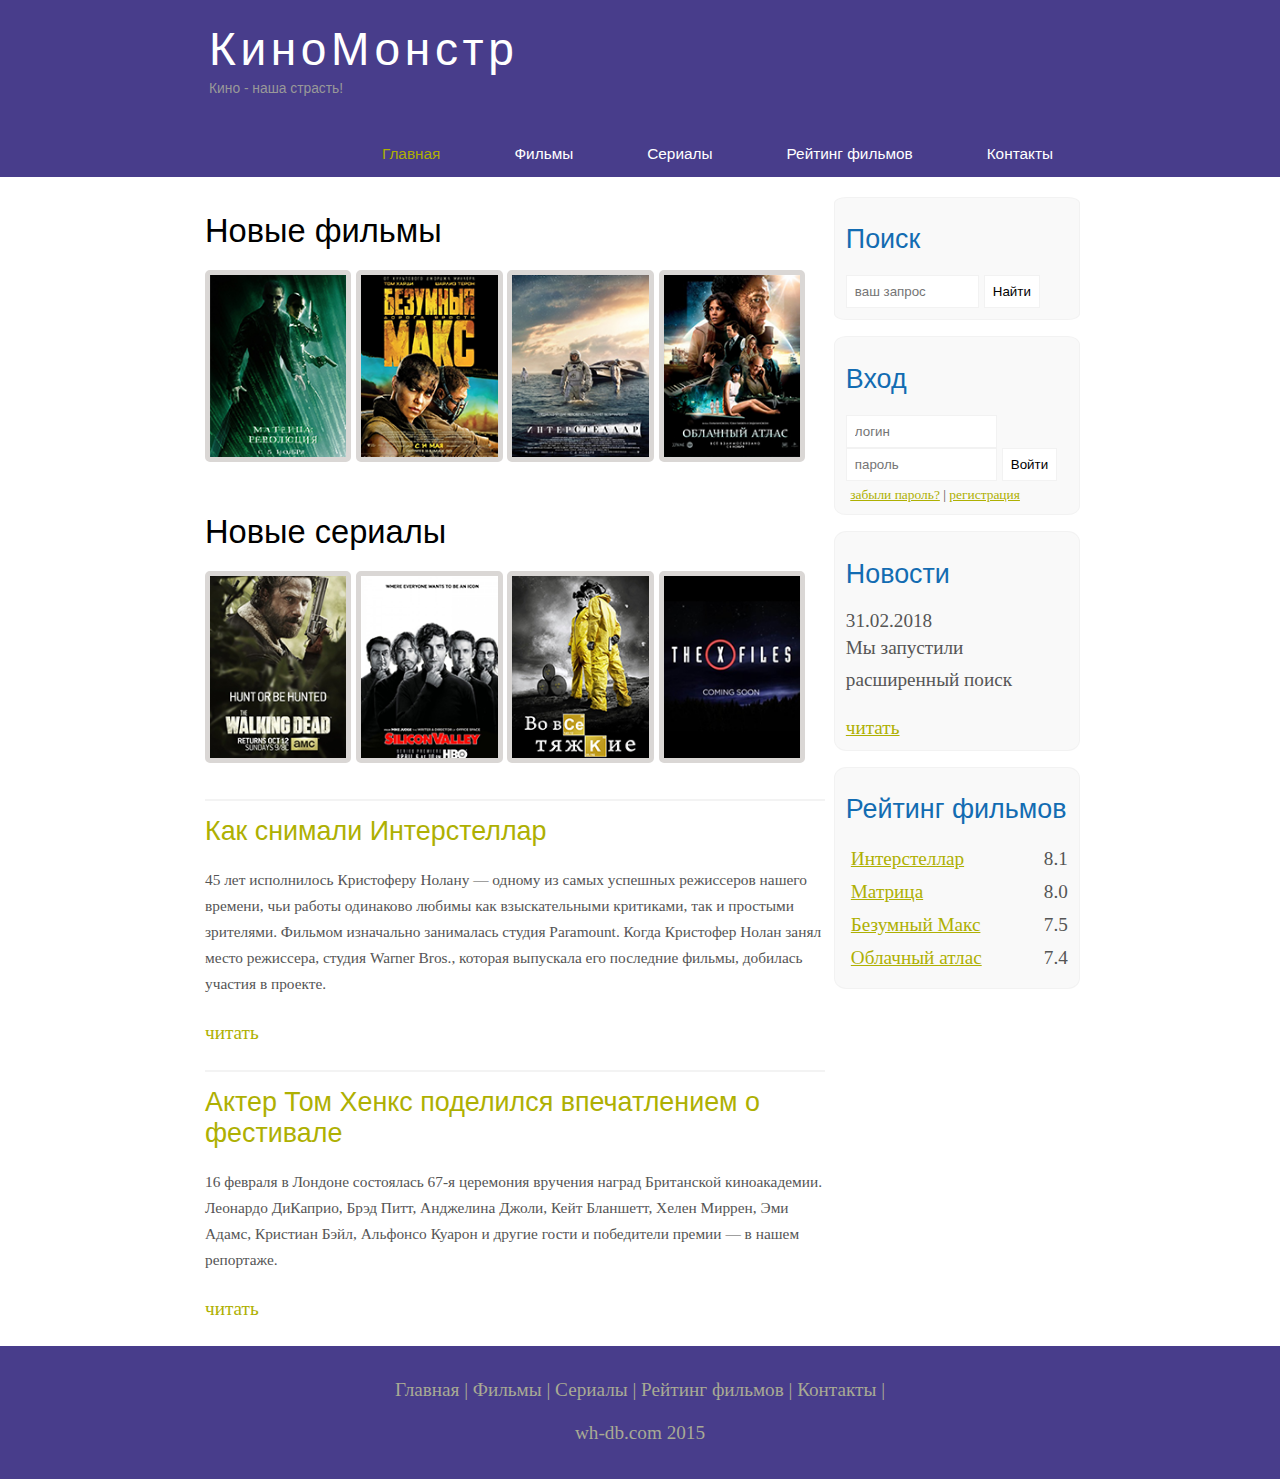
<file: index.html>
<!DOCTYPE html>
<html lang="en">
<head>
	<meta charset="UTF-8">
	<meta name="viewport" content="width=device-width, initial-scale=1.0">
	<title>Главная</title>
	<meta name="description" content="Кономонстр - это портал о кино">
	<meta name="keywords" content="фильмы, фильмы онлайн, hd">
	<link rel="stylesheet" href="assets/css/style.css">
</head>
<body>
	<div class="main">

		<div class="header">
			<div class="logo">
				<div class="logo_text">
					<h1><a href="/">КиноМонстр</a></h1>
					<h2>Кино - наша страсть!</h2>
				</div>
			</div>

			<div class="menubar">
				<ul class="menu">
					<li class="selected"><a href="index.html">Главная</a></li>
					<li><a href="films.html">Фильмы</a></li>
					<li><a href="#">Сериалы</a></li>
					<li><a href="rating.html">Рейтинг фильмов</a></li>
					<li><a href="contact.html">Контакты</a></li>
				</ul>
			</div>
		</div>

		<div class="site_content">

			<div class="sidebar_conteiner">

				<div class="sidebar">
					<h2>Поиск</h2>
					<form method="post" action="#" id="search_form">
						<input type="search" name="search_field" placeholder="ваш запрос">
						<input type="submit" class="btn" value="Найти">
					</form>
				</div>

				<div class="sidebar">
					<h2>Вход</h2>
					<form method="post" action="#" id="login">
						<input type="text" name="login_field" placeholder="логин">
						<input type="password" name="password_field" placeholder="пароль">
						<input type="submit" class="btn" value="Войти">
						<div class="lables_passreg_text">
							<span><a href="#">забыли пароль?</a></span> | <span><a href="#">регистрация</a></span>
						</div>
					</form>
				</div>

				<div class="sidebar">
					<h2>Новости</h2>
					<span>31.02.2018</span>
					<p>Мы запустили расширенный поиск</p>
					<a href="#">читать</a>
				</div>

				<div class="sidebar">
					<h2>Рейтинг фильмов</h2>
					<ul>
						<li><a href="#">Интерстеллар</a><span class="rating_sidebar">8.1</span></li>
						<li><a href="#">Матрица</a><span class="rating_sidebar">8.0</span></li>
						<li><a href="#">Безумный Макс</a><span class="rating_sidebar">7.5</span></li>
						<li><a href="#">Облачный атлас</a><span class="rating_sidebar">7.4</span></li>
					</ul>
				</div>
			</div>

			<div class="content">
				<h1>Новые фильмы</h1>
				<div class="films_block">
					<a href=""><img src="assets/img/matrix.png" alt="Матрица"></a>
					<a href=""><img src="assets/img/max.png" alt="Безумный Макс"></a>
					<a href=""><img src="assets/img/inter.png" alt="Интерстеллар"></a>
					<a href=""><img src="assets/img/cloud.png" alt="Облачный атлас"></a>
				</div>

				<h1>Новые сериалы</h1>
				<div class="films_block">
					<a href=""><img src="assets/img/dead.png" alt="Ходячие мертвецы"></a>
					<a href=""><img src="assets/img/silicon.png" alt="Силиконовая долина"></a>
					<a href=""><img src="assets/img/breakingbad.png" alt="Во все тяжкие"></a>
					<a href=""><img src="assets/img/xfiles.png" alt="Секретные материалы"></a>
				</div>

				<div class="posts">
					
					<hr>
					<h2><a href="#">Как снимали Интерстеллар</a></h2>
					<div class="posts_content">
						
						<p>
							
							45 лет исполнилось Кристоферу Нолану — одному из самых успешных режиссеров нашего времени, чьи работы одинаково любимы как взыскательными критиками, так и простыми зрителями. Фильмом изначально занималась студия Paramount. Когда Кристофер Нолан занял место режиссера, студия Warner Bros., которая выпускала его последние фильмы, добилась участия в проекте.

						</p>

					</div>

					<p><a href="#">читать</a></p>

					<hr>
		            <h2><a href="#">Актер Том Хенкс поделился впечатлением о фестивале</a></h2>
		            <div class="posts_content">
		              <p>16 февраля в Лондоне состоялась 67-я церемония вручения наград Британской киноакадемии. Леонардо ДиКаприо, Брэд Питт, Анджелина Джоли, Кейт Бланшетт, Хелен Миррен, Эми Адамс, Кристиан Бэйл, Альфонсо Куарон и другие гости и победители премии — в нашем репортаже.</p>
		            </div>
		            <p><a href="#">читать</a></p>
		        </div>

			</div>

		</div>

		<div class="footer">
			<p>
				<a href="#">Главная</a> |
				<a href="#">Фильмы</a> |
				<a href="#">Сериалы</a> |
				<a href="#">Рейтинг фильмов</a> |
				<a href="#">Контакты</a> |
			</p>
			<p>wh-db.com 2015</p>
		</div>

	</div>
</body>
</html>
</file>
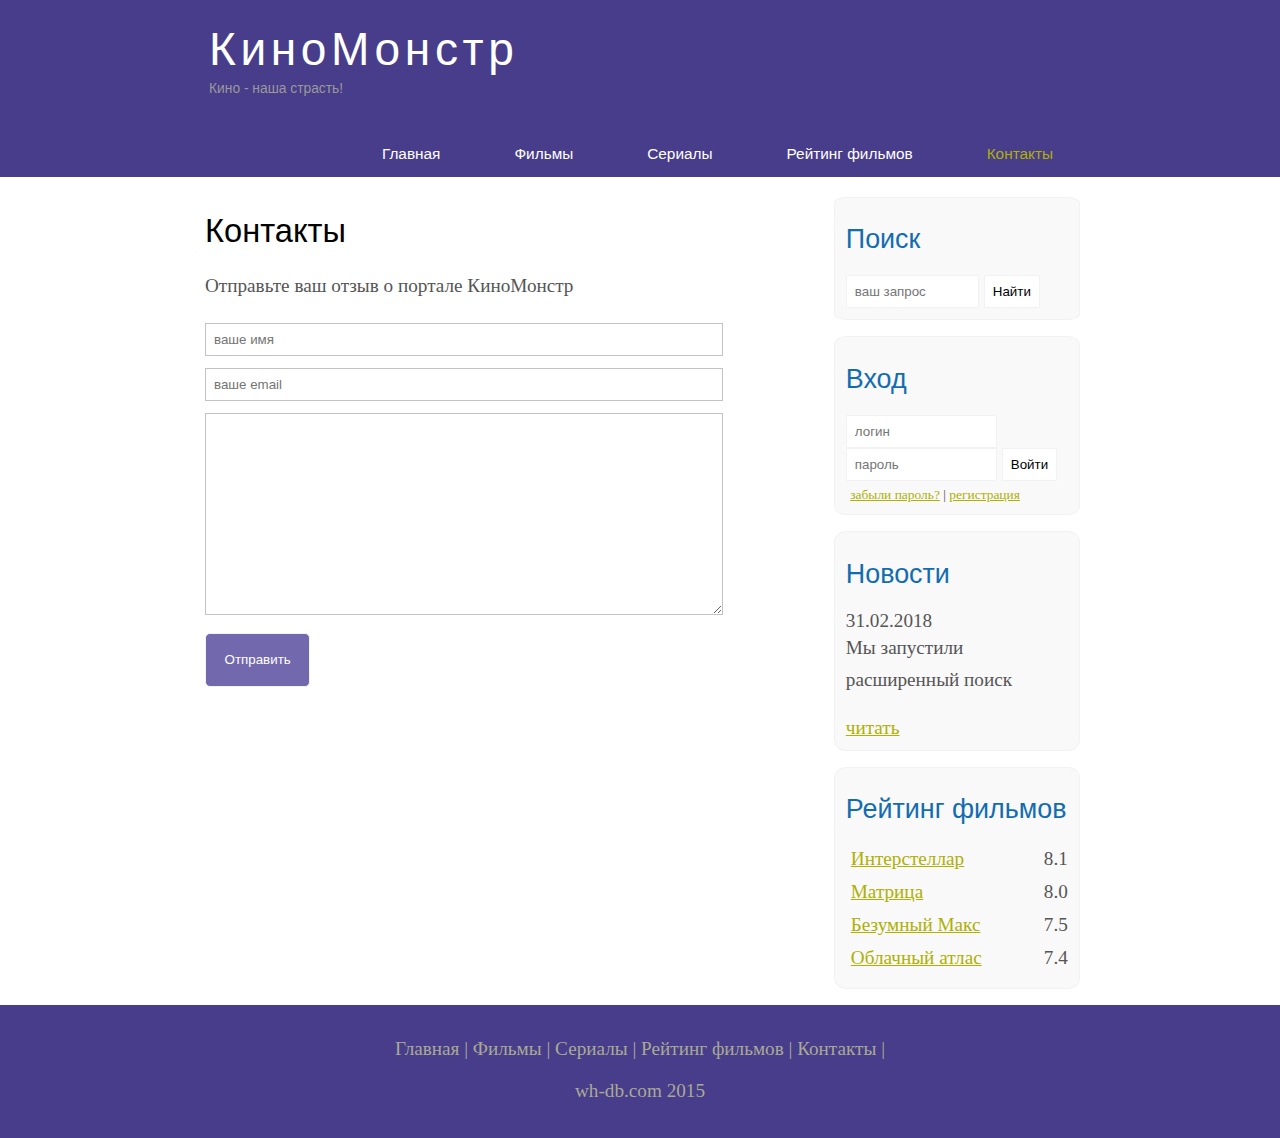
<file: contact.html>
<!DOCTYPE html>
<html lang="en">
<head>
	<meta charset="UTF-8">
	<meta name="viewport" content="width=device-width, initial-scale=1.0">
	<title>Контакты</title>
	<meta name="description" content="Кономонстр - это портал о кино">
	<meta name="keywords" content="фильмы, фильмы онлайн, hd">
	<link rel="stylesheet" href="assets/css/style.css">
</head>
<body>
	<div class="main">

		<div class="header">
			<div class="logo">
				<div class="logo_text">
					<h1><a href="/">КиноМонстр</a></h1>
					<h2>Кино - наша страсть!</h2>
				</div>
			</div>

			<div class="menubar">
				<ul class="menu">
					<li><a href="index.html">Главная</a></li>
					<li><a href="films.html">Фильмы</a></li>
					<li><a href="#">Сериалы</a></li>
					<li><a href="rating.html">Рейтинг фильмов</a></li>
					<li class="selected"><a href="#">Контакты</a></li>
				</ul>
			</div>
		</div>

		<div class="site_content">

			<div class="sidebar_conteiner">

				<div class="sidebar">
					<h2>Поиск</h2>
					<form method="post" action="#" id="search_form">
						<input type="search" name="search_field" placeholder="ваш запрос">
						<input type="submit" class="btn" value="Найти">
					</form>
				</div>

				<div class="sidebar">
					<h2>Вход</h2>
					<form method="post" action="#" id="login">
						<input type="text" name="login_field" placeholder="логин">
						<input type="password" name="password_field" placeholder="пароль">
						<input type="submit" class="btn" value="Войти">
						<div class="lables_passreg_text">
							<span><a href="#">забыли пароль?</a></span> | <span><a href="#">регистрация</a></span>
						</div>
					</form>
				</div>

				<div class="sidebar">
					<h2>Новости</h2>
					<span>31.02.2018</span>
					<p>Мы запустили расширенный поиск</p>
					<a href="#">читать</a>
				</div>

				<div class="sidebar">
					<h2>Рейтинг фильмов</h2>
					<ul>
						<li><a href="#">Интерстеллар</a><span class="rating_sidebar">8.1</span></li>
						<li><a href="#">Матрица</a><span class="rating_sidebar">8.0</span></li>
						<li><a href="#">Безумный Макс</a><span class="rating_sidebar">7.5</span></li>
						<li><a href="#">Облачный атлас</a><span class="rating_sidebar">7.4</span></li>
					</ul>
				</div>
			</div>

			<div class="content">
				<h1>Контакты</h1>
				
				
				<p>Отправьте ваш отзыв о портале КиноМонстр</p>
				

				<div class="send send_contact">
		            <form action="#" method="post" id="review">
		            	<input type="text" name="review_name" placeholder="ваше имя">
		            	<input type="text" name="review_email" placeholder="ваше email">
		            	<textarea name="review_text"></textarea>
		            	<input type="submit" value="Отправить">
		            </form>
	            </div>

			</div>

		</div>

		<div class="footer">
			<p>
				<a href="#">Главная</a> |
				<a href="#">Фильмы</a> |
				<a href="#">Сериалы</a> |
				<a href="#">Рейтинг фильмов</a> |
				<a href="#">Контакты</a> |
			</p>
			<p>wh-db.com 2015</p>
		</div>

	</div>
</body>
</html>
</file>
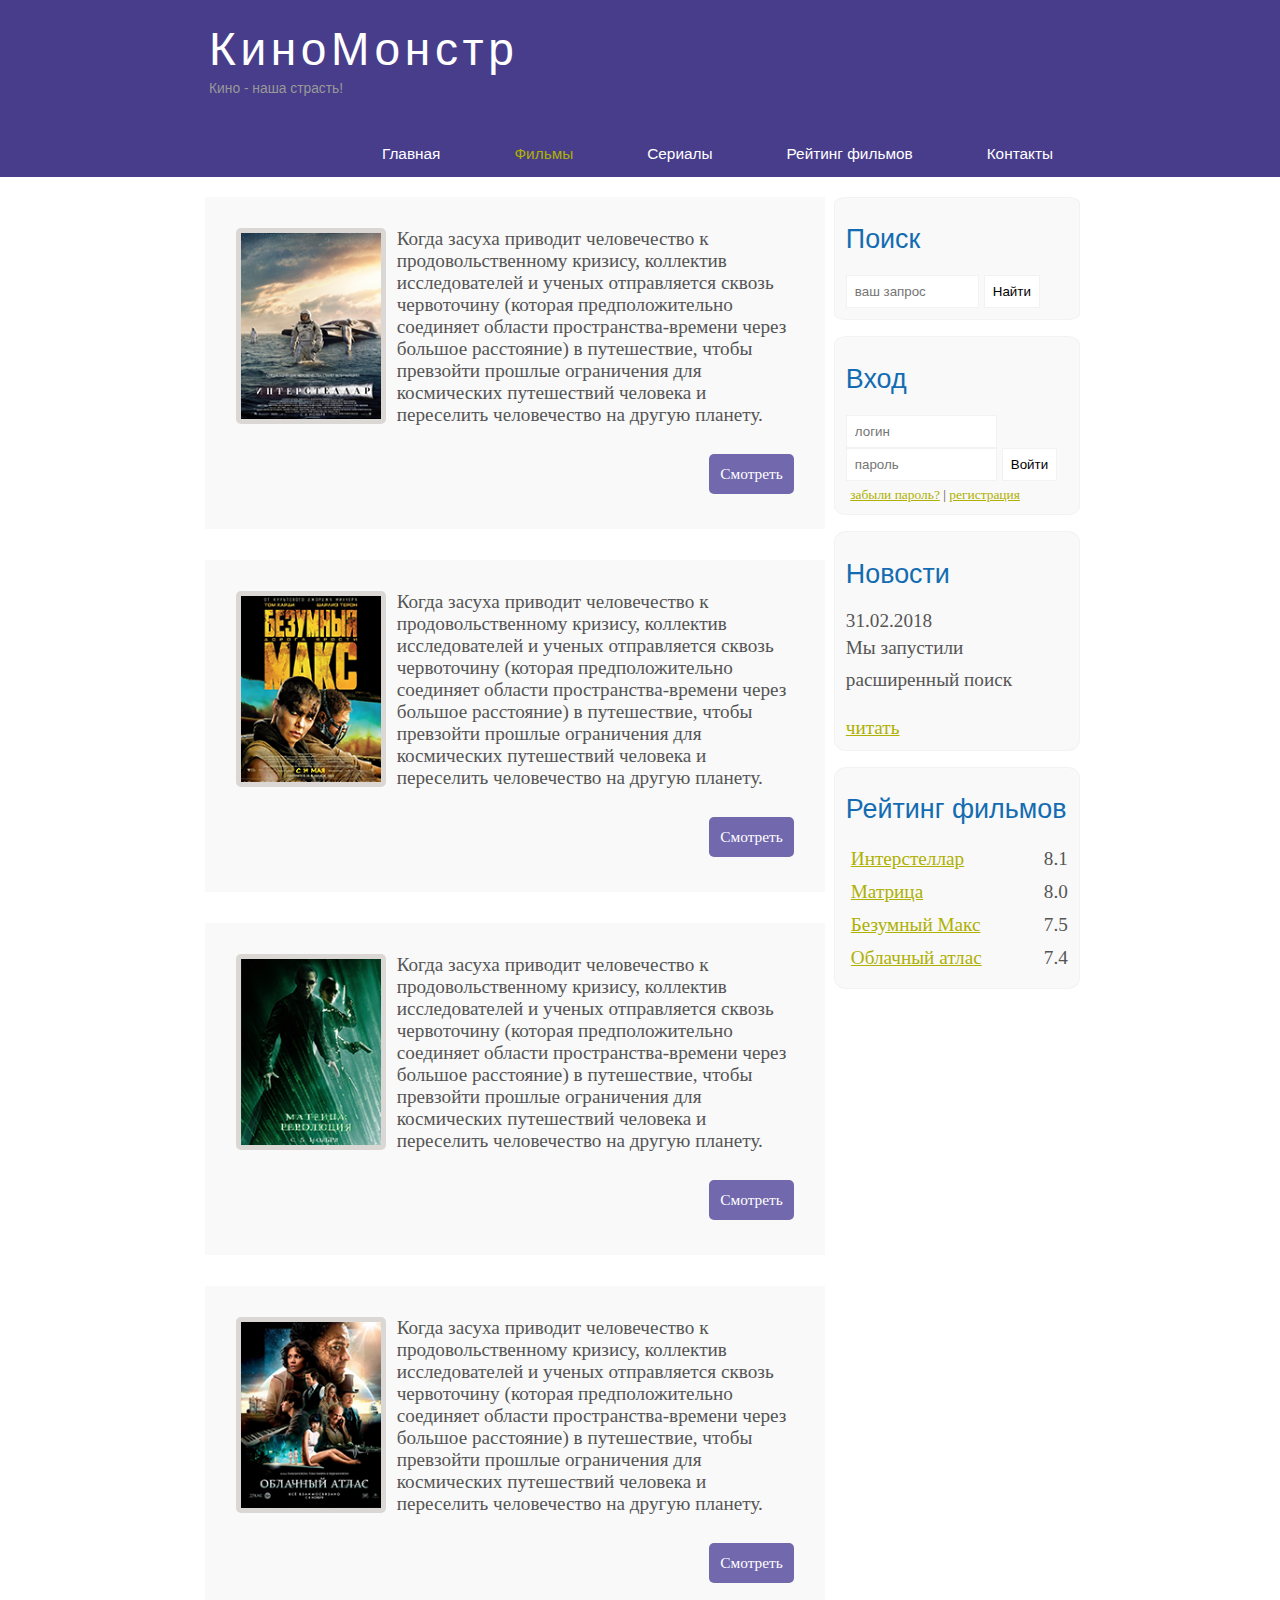
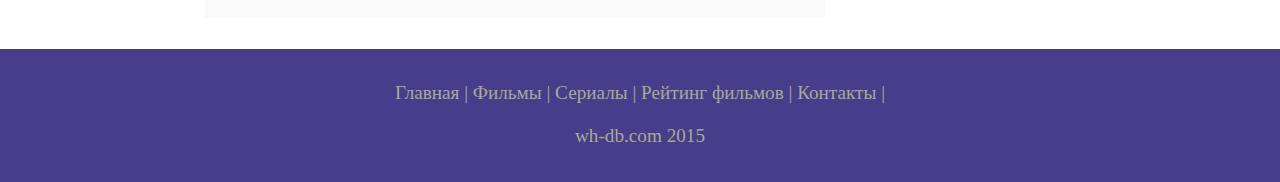
<file: films.html>
<!DOCTYPE html>
<html lang="en">
<head>
	<meta charset="UTF-8">
	<meta name="viewport" content="width=device-width, initial-scale=1.0">
	<title>Фильмы</title>
	<meta name="description" content="Кономонстр - это портал о кино">
	<meta name="keywords" content="фильмы, фильмы онлайн, hd">
	<link rel="stylesheet" href="assets/css/style.css">
</head>
<body>
	<div class="main">

		<div class="header">
			<div class="logo">
				<div class="logo_text">
					<h1><a href="/">КиноМонстр</a></h1>
					<h2>Кино - наша страсть!</h2>
				</div>
			</div>

			<div class="menubar">
				<ul class="menu">
					<li><a href="index.html">Главная</a></li>
					<li class="selected"><a href="#">Фильмы</a></li>
					<li><a href="#">Сериалы</a></li>
					<li><a href="rating.html">Рейтинг фильмов</a></li>
					<li><a href="contact.html">Контакты</a></li>
				</ul>
			</div>
		</div>

		<div class="site_content">

			<div class="sidebar_conteiner">

				<div class="sidebar">
					<h2>Поиск</h2>
					<form method="post" action="#" id="search_form">
						<input type="search" name="search_field" placeholder="ваш запрос">
						<input type="submit" class="btn" value="Найти">
					</form>
				</div>

				<div class="sidebar">
					<h2>Вход</h2>
					<form method="post" action="#" id="login">
						<input type="text" name="login_field" placeholder="логин">
						<input type="password" name="password_field" placeholder="пароль">
						<input type="submit" class="btn" value="Войти">
						<div class="lables_passreg_text">
							<span><a href="#">забыли пароль?</a></span> | <span><a href="#">регистрация</a></span>
						</div>
					</form>
				</div>

				<div class="sidebar">
					<h2>Новости</h2>
					<span>31.02.2018</span>
					<p>Мы запустили расширенный поиск</p>
					<a href="#">читать</a>
				</div>

				<div class="sidebar">
					<h2>Рейтинг фильмов</h2>
					<ul>
						<li><a href="#">Интерстеллар</a><span class="rating_sidebar">8.1</span></li>
						<li><a href="#">Матрица</a><span class="rating_sidebar">8.0</span></li>
						<li><a href="#">Безумный Макс</a><span class="rating_sidebar">7.5</span></li>
						<li><a href="#">Облачный атлас</a><span class="rating_sidebar">7.4</span></li>
					</ul>
				</div>
			</div>

			<div class="content">
				<div class="info_film">
					<img src="assets/img/inter.png" alt="Интерстеллар">
						Когда засуха приводит человечество к продовольственному кризису, коллектив исследователей и 
						ученых отправляется сквозь червоточину (которая предположительно соединяет области пространства-времени через большое расстояние)
						в путешествие, чтобы превзойти прошлые ограничения для космических путешествий человека и переселить человечество на другую планету.
					<div class="button"><a href="show.html">Смотреть</a></div>
				</div>

				<div class="info_film">
					<img src="assets/img/max.png" alt="Безумный Макс">
						Когда засуха приводит человечество к продовольственному кризису, коллектив исследователей и 
						ученых отправляется сквозь червоточину (которая предположительно соединяет области пространства-времени через большое расстояние)
						в путешествие, чтобы превзойти прошлые ограничения для космических путешествий человека и переселить человечество на другую планету.
					<div class="button"><a href="#">Смотреть</a></div>
				</div>

				<div class="info_film">
					<img src="assets/img/matrix.png" alt="Матрица">
						Когда засуха приводит человечество к продовольственному кризису, коллектив исследователей и 
						ученых отправляется сквозь червоточину (которая предположительно соединяет области пространства-времени через большое расстояние)
						в путешествие, чтобы превзойти прошлые ограничения для космических путешествий человека и переселить человечество на другую планету.
					<div class="button"><a href="#">Смотреть</a></div>
				</div>

				<div class="info_film">
					<img src="assets/img/cloud.png" alt="Облачный атлас">
						Когда засуха приводит человечество к продовольственному кризису, коллектив исследователей и 
						ученых отправляется сквозь червоточину (которая предположительно соединяет области пространства-времени через большое расстояние)
						в путешествие, чтобы превзойти прошлые ограничения для космических путешествий человека и переселить человечество на другую планету.
					<div class="button"><a href="#">Смотреть</a></div>
				</div>
				
			</div>

		</div>

		<div class="footer">
			<p>
				<a href="#">Главная</a> |
				<a href="#">Фильмы</a> |
				<a href="#">Сериалы</a> |
				<a href="#">Рейтинг фильмов</a> |
				<a href="#">Контакты</a> |
			</p>
			<p>wh-db.com 2015</p>
		</div>

	</div>
</body>
</html>
</file>
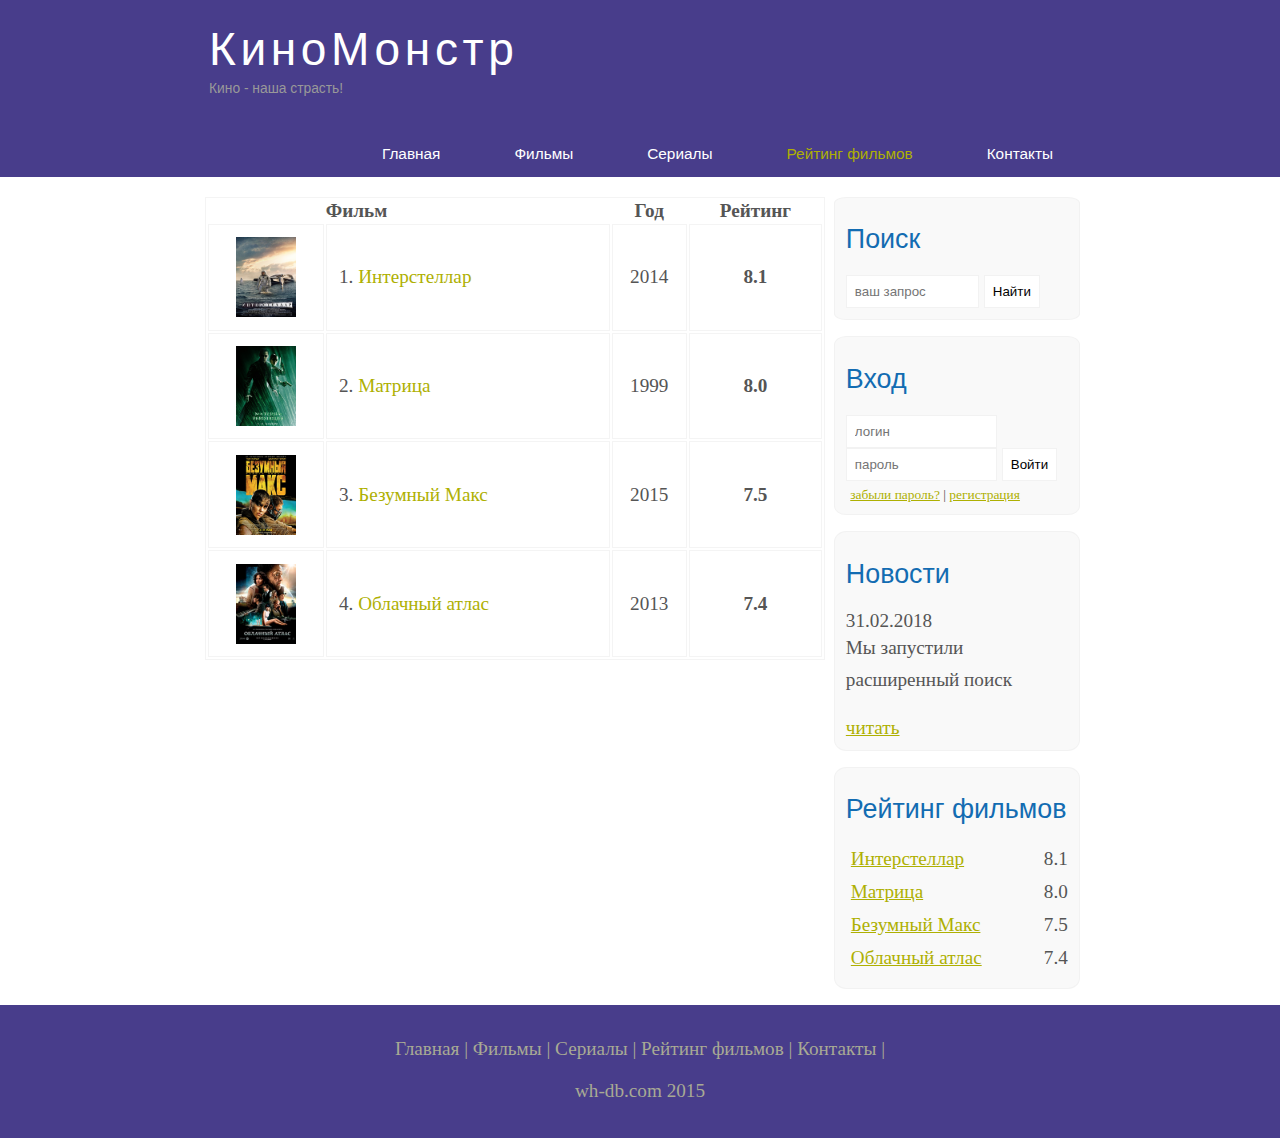
<file: rating.html>
<!DOCTYPE html>
<html lang="en">
<head>
	<meta charset="UTF-8">
	<meta name="viewport" content="width=device-width, initial-scale=1.0">
	<title>Рейтинг фильмов</title>
	<meta name="description" content="Кономонстр - это портал о кино">
	<meta name="keywords" content="фильмы, фильмы онлайн, hd">
	<link rel="stylesheet" href="assets/css/style.css">
</head>
<body>
	<div class="main">

		<div class="header">
			<div class="logo">
				<div class="logo_text">
					<h1><a href="/">КиноМонстр</a></h1>
					<h2>Кино - наша страсть!</h2>
				</div>
			</div>

			<div class="menubar">
				<ul class="menu">
					<li><a href="index.html">Главная</a></li>
					<li><a href="films.html">Фильмы</a></li>
					<li><a href="#">Сериалы</a></li>
					<li class="selected"><a href="#">Рейтинг фильмов</a></li>
					<li><a href="contact.html">Контакты</a></li>
				</ul>
			</div>
		</div>

		<div class="site_content">

			<div class="sidebar_conteiner">

				<div class="sidebar">
					<h2>Поиск</h2>
					<form method="post" action="#" id="search_form">
						<input type="search" name="search_field" placeholder="ваш запрос">
						<input type="submit" class="btn" value="Найти">
					</form>
				</div>

				<div class="sidebar">
					<h2>Вход</h2>
					<form method="post" action="#" id="login">
						<input type="text" name="login_field" placeholder="логин">
						<input type="password" name="password_field" placeholder="пароль">
						<input type="submit" class="btn" value="Войти">
						<div class="lables_passreg_text">
							<span><a href="#">забыли пароль?</a></span> | <span><a href="#">регистрация</a></span>
						</div>
					</form>
				</div>

				<div class="sidebar">
					<h2>Новости</h2>
					<span>31.02.2018</span>
					<p>Мы запустили расширенный поиск</p>
					<a href="#">читать</a>
				</div>

				<div class="sidebar">
					<h2>Рейтинг фильмов</h2>
					<ul>
						<li><a href="#">Интерстеллар</a><span class="rating_sidebar">8.1</span></li>
						<li><a href="#">Матрица</a><span class="rating_sidebar">8.0</span></li>
						<li><a href="#">Безумный Макс</a><span class="rating_sidebar">7.5</span></li>
						<li><a href="#">Облачный атлас</a><span class="rating_sidebar">7.4</span></li>
					</ul>
				</div>
			</div>

			<div class="content">
				<table>
					<tr>
						<th></th>
						<th>Фильм</th>
						<th class="center">Год</th>
						<th class="center">Рейтинг</th>
					</tr>
					<tr>
						<td class="center"><img src="assets/img/inter.png" alt="Интерстеллар"></td>
						<td>1. <a href="show.html">Интерстеллар</a></td>
						<td class="center">2014</td>
						<td class="center rating">8.1</td>
					</tr>
					<tr>
						<td class="center"><img src="assets/img/matrix.png" alt="Матрица"></td>
						<td>2. <a href="#">Матрица</a></td>
						<td class="center">1999</td>
						<td class="center rating">8.0</td>
					</tr>
					<tr>
						<td class="center"><img src="assets/img/max.png" alt="Безумный Макс"></td>
						<td>3. <a href="#">Безумный Макс</a></td>
						<td class="center">2015</td>
						<td class="center rating">7.5</td>
					</tr>
					<tr>
						<td class="center"><img src="assets/img/cloud.png" alt="Облачный атлас"></td>
						<td>4. <a href="#">Облачный атлас</a></td>
						<td class="center">2013</td>
						<td class="center rating">7.4</td>
					</tr>
				</table>
			</div>

		</div>

		<div class="footer">
			<p>
				<a href="#">Главная</a> |
				<a href="#">Фильмы</a> |
				<a href="#">Сериалы</a> |
				<a href="#">Рейтинг фильмов</a> |
				<a href="#">Контакты</a> |
			</p>
			<p>wh-db.com 2015</p>
		</div>

	</div>
</body>
</html>
</file>
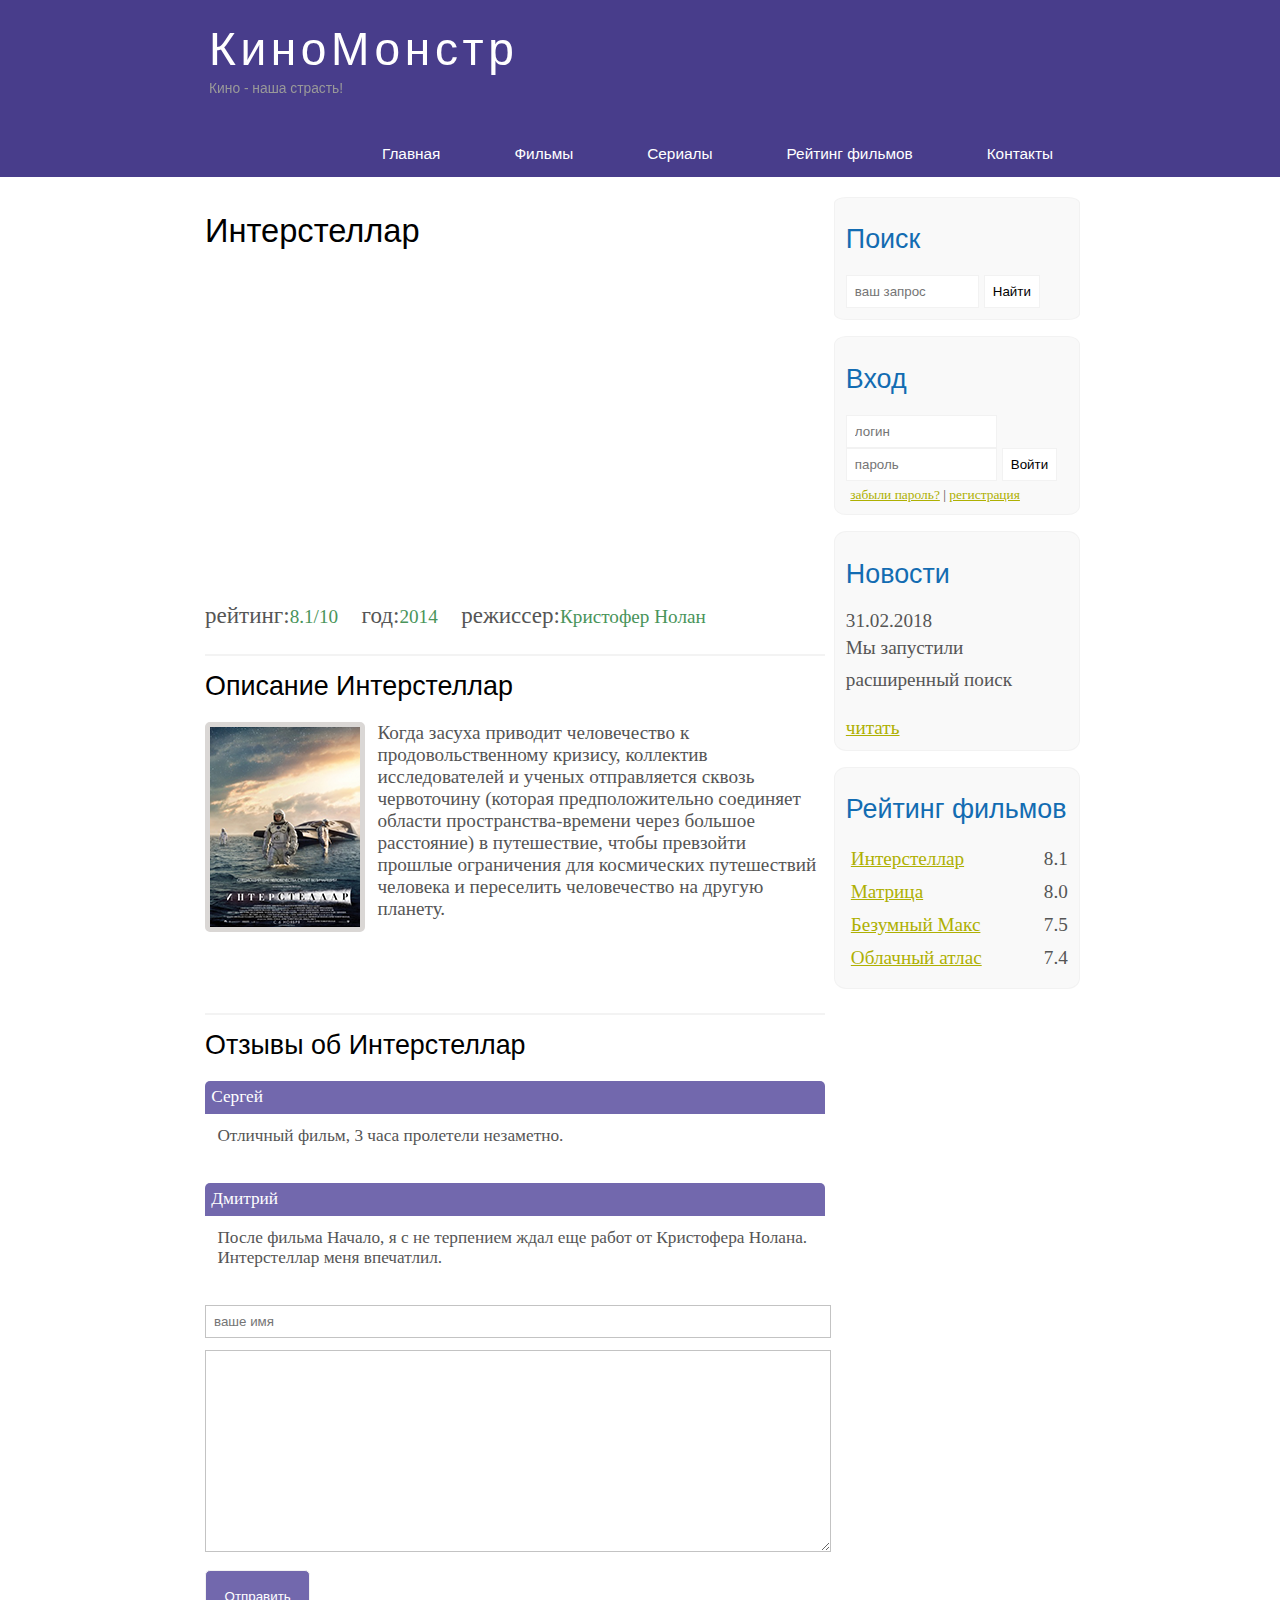
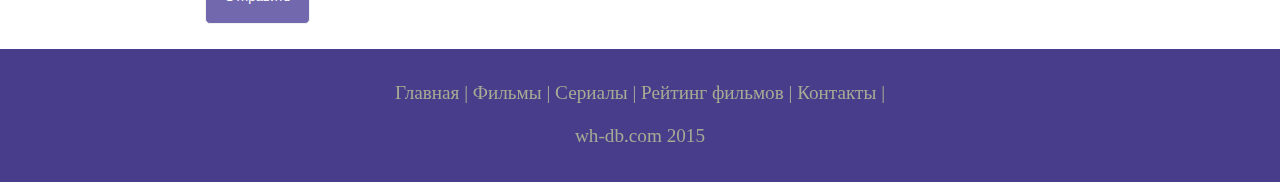
<file: show.html>
<!DOCTYPE html>
<html lang="en">
<head>
	<meta charset="UTF-8">
	<meta name="viewport" content="width=device-width, initial-scale=1.0">
	<title>Интерстеллар</title>
	<meta name="description" content="Кономонстр - это портал о кино">
	<meta name="keywords" content="фильмы, фильмы онлайн, hd">
	<link rel="stylesheet" href="assets/css/style.css">
</head>
<body>
	<div class="main">

		<div class="header">
			<div class="logo">
				<div class="logo_text">
					<h1><a href="/">КиноМонстр</a></h1>
					<h2>Кино - наша страсть!</h2>
				</div>
			</div>

			<div class="menubar">
				<ul class="menu">
					<li><a href="index.html">Главная</a></li>
					<li><a href="films.html">Фильмы</a></li>
					<li><a href="#">Сериалы</a></li>
					<li><a href="rating.html">Рейтинг фильмов</a></li>
					<li><a href="contact.html">Контакты</a></li>
				</ul>
			</div>
		</div>

		<div class="site_content">

			<div class="sidebar_conteiner">

				<div class="sidebar">
					<h2>Поиск</h2>
					<form method="post" action="#" id="search_form">
						<input type="search" name="search_field" placeholder="ваш запрос">
						<input type="submit" class="btn" value="Найти">
					</form>
				</div>

				<div class="sidebar">
					<h2>Вход</h2>
					<form method="post" action="#" id="login">
						<input type="text" name="login_field" placeholder="логин">
						<input type="password" name="password_field" placeholder="пароль">
						<input type="submit" class="btn" value="Войти">
						<div class="lables_passreg_text">
							<span><a href="#">забыли пароль?</a></span> | <span><a href="#">регистрация</a></span>
						</div>
					</form>
				</div>

				<div class="sidebar">
					<h2>Новости</h2>
					<span>31.02.2018</span>
					<p>Мы запустили расширенный поиск</p>
					<a href="#">читать</a>
				</div>

				<div class="sidebar">
					<h2>Рейтинг фильмов</h2>
					<ul>
						<li><a href="#">Интерстеллар</a><span class="rating_sidebar">8.1</span></li>
						<li><a href="#">Матрица</a><span class="rating_sidebar">8.0</span></li>
						<li><a href="#">Безумный Макс</a><span class="rating_sidebar">7.5</span></li>
						<li><a href="#">Облачный атлас</a><span class="rating_sidebar">7.4</span></li>
					</ul>
				</div>
			</div>

			<div class="content">
				<h1>Интерстеллар</h1>
				
				<iframe width="560" height="315" src="https://www.youtube.com/embed/qcPfI0y7wRU" frameborder="0" allow="accelerometer; autoplay; encrypted-media; gyroscope; picture-in-picture" allowfullscreen></iframe>

				<div class="info_film_page">
					<span class="label">рейтинг:</span><span class="value">8.1/10</span>
					<span class="label">год:</span><span class="value">2014</span>
					<span class="label">режиссер:</span><span class="value">Кристофер Нолан</span>

				</div>

				<hr>

				<h2>Описание Интерстеллар</h2>
				<div class="description_film">
					<img src="assets/img/inter.png" alt="Интерстеллар">
					Когда засуха приводит человечество к продовольственному кризису, коллектив исследователей и 
						ученых отправляется сквозь червоточину (которая предположительно соединяет области пространства-времени через большое расстояние)
						в путешествие, чтобы превзойти прошлые ограничения для космических путешествий человека и переселить человечество на другую планету.
				</div>

				<hr>

				<h2>Отзывы об Интерстеллар</h2>

				<div class="reviews">
					<div class="review_name">
						Сергей
					</div>
					<div class="review_text">
						Отличный фильм, 3 часа пролетели незаметно.
					</div>
				</div>

				<div class="reviews">
				    <div class="review_name">
    					Дмитрий
    				</div>
    				<div class="review_text">
    					После фильма Начало, я с не терпением ждал еще работ от Кристофера Нолана. Интерстеллар меня впечатлил.
    				</div>
	            </div>

				<div class="send">
		            <form action="#" method="post" id="review">
		            	<input type="text" name="review_name" placeholder="ваше имя">
		            	<textarea name="review_text"></textarea>
		            	<input type="submit" value="Отправить">
		            </form>
	            </div>

			</div>

		</div>

		<div class="footer">
			<p>
				<a href="#">Главная</a> |
				<a href="#">Фильмы</a> |
				<a href="#">Сериалы</a> |
				<a href="#">Рейтинг фильмов</a> |
				<a href="#">Контакты</a> |
			</p>
			<p>wh-db.com 2015</p>
		</div>

	</div>
</body>
</html>
</file>
<file: assets/css/style.css>
* 
{
	margin: 0;
	padding: 0;
}

body
{
	font-size: 1.2em;
	background-color: #fff;
	color: #555;
}

p
{
	padding: 0 0 20px 0;
	line-height: 1.7em;
}

input[type="text"], input[type="password"], input[type="search"]
{
	color: #5d5d5d;
	width: 60%;
	padding: 8px;
}

input, textarea
{
	outline: none;
	border: none;
	border: solid 1px #f2f2f2;
}

h1, h2
{
	font: normal 170% 'century gothic', arial;
	margin: 0 0 15px 0;
	padding: 15px 0 5px 0;
	color: #000;
}

h2
{
	font-size: 140%;
}

a, a:hover
{
	outline:none;
	text-decoration: underline;
	color: #aeb002;
}

ul
{
	margin: 2px 0 22px 17px;
}

ul li
{
	margin: 0 0 6px 0;
	padding: 0 0 4px 5px;
	line-height: 1.5em;
}

hr
{
	border: solid 1px #f3f3f3;
}

.header 
{
	background-color: darkslateblue;
	height: 177px;
	font-size: 0.8em;
	margin-left: 0px;
	margin-right: 0px;
	min-width: 900px;
}

.main, .logo, .menubar, .site_content, .footer 
{
	margin-left: auto;
	margin-right: auto;
}

.logo 
{
	width: 880px;
	padding-bottom: 40px;
}

.logo h1, .logo h2 
{
	font: normal 300% 'century gothic', arial, sans-serif;
	margin: 0 0 0 9px;
}

.logo_text h1, .logo_text h1 a, .logo_text h1 a:hover 
{
	padding: 22px 0 0 0;
	color: #fff;
	letter-spacing: 0.1em;
	text-decoration: none;
}

.logo_text h2 
{
	font-size: 0.9em;
	padding: 4px 0 0 0;
	color: #999;
}

.menubar 
{
	width: 900px;
	height: 46px;
}

ul.menu 
{
	float: right;
}

ul.menu li 
{
	float: left;
	padding: 0 0 0 9px;
	list-style: none;
	margin: 1px 2px 0 0;
}

ul.menu li a 
{
	font: normal 100% 'trebuchet ms', sans-serif;
	display: block;
	height: 20px;
	padding: 6px 35px 5px 28px;
	color: #fff;
	text-decoration: none;
}

ul.menu li.selected a 
{
	color: #aeb002;
}


ul.menu li a.hover 
{
	color: #e4ec04;
}


.site_content
{
	width: 880px;
	overflow: hidden;
	margin: 20px auto 0 auto;
	background-color: white;
}

.sidebar_conteiner
{
	float: right;
	width: 224px;
}

.sidebar
{
	float: right;
	width: 222px;
	padding: 5%;
	margin: 0 0 16px 0;
	border: solid 1px #f2f2f2;
	border-radius: 5%;
	background-color: #f9f9f9;
}

.sidebar h2
{
	color: #136cb2;
}

.btn
{
	padding: 8px;
	background-color: white;
	cursor: pointer;
}

.lables_passreg_text
{
	font-size: 0.7em;
	margin-top: 3%;
	margin-left: 2%;
}


.sidebar ul
{
	margin: 0;
}

.sidebar ul li
{
	list-style-type: none;
	margin: 0;
}

.rating_sidebar
{
	float: right;
}


.content
{
	text-align: left;
	width: 620px;
	padding: 0 0 0 5px;
	float: left;
}

.content a
{
	text-decoration: none;

}

.films_block
{
	margin-bottom: 5%;
}

.films_block img
{
	border-radius: 5px;
	border: solid #dad7d5 5px;
	width: 22%;
}


.posts .posts_content
{
	font-size: 0.8em;
}




.info_film_page
{
	margin-top: 2%;
	margin-bottom: 4%;
}


.info_film_page .label
{
	font-size: 1.2em;
}

.info_film_page .value
{
	font-size: 1em;
	color: #49945a;
	margin-right: 3%;
}

.description_film
{
	margin-bottom: 15%;
}

.description_film img
{
	float: left;
	margin-right: 2%;
	border-radius: 5px;
	border: solid 5px #dad7d5;
}

.reviews
{
	margin-bottom: 4%;
	font-size: 0.9em;
}

.reviews .review_name
{
	background-color: #7268ad;
	color: white;
	padding: 1%;
	border-top-left-radius: 5px;
	border-top-right-radius: 5px;
}

.reviews .review_text
{
	padding-top: 2%;
	padding-bottom: 2%;
	padding-left: 2%;
}

.send
{
	margin-bottom: 4%;
}

.send input[type="text"],textarea
{
	border: solid 1px #c3c3c3;
	margin-bottom: 2%;
}

.send input[type="text"]
{
	width: 98%;
}

.send textarea
{
	width: 624px;
	height: 200px;
}
.send input[type="submit"]
{
	background-color: #7268ad;
	padding: 3%;
	color: white;
	border-radius: 5px;
}

.send_contact input[type="text"] {
  width: 500px;
}

.send_contact textarea {
  width: 516px;
}

.info_film
{
	margin-bottom: 5%;
	background-color: #f9f9f9;
	padding: 5%;
	height: 270px;
}

.info_film img
{
	float: left;
	margin-right: 2%;
	border-radius: 5px;
	border: solid 5px #dad7d5;
	width: 25%;
}

.button
{
	background-color: #7268ad;
	padding: 2%;
	color: white;
	border-radius: 5px;
	float: right;
	margin-top: 5%;
	clear: both;
	font-size: 0.8em;
}

.button a
{
	color: white;
}


table
{
	width: 100%;
	border: solid 1px #f4f4f4;
}

td
{
	padding: 2%;
	border: solid 1px #f4f4f4;
}

td img
{
	width: 60px;
	vertical-align: middle;
}

.center
{
	text-align: center;
}

.rating
{
	font-weight: bold;
}

.footer
{
	width: 100%;
	height: 100px;
	padding: 28px 0 5px 0;
	text-align: center;
	background-color: darkslateblue;
	color: #a8aa94;
	margin-left: 0px;
	margin-right: 0px;
	min-width: 900px;
}

.footer a
{
	color: #a8aa94;
	text-decoration: none;
}

.footer a:hover
{
	color: #fff;
	text-decoration: none;
}

.footer p
{
	padding: 0 0 10px 0;
}

/* CSS Mobile */

@media only screen 
and (min-device-width: 320px)
and (max-device-width: 568px)
{
	.header
	{
		background-color: #257965;
		min-width: 100%;
		height: 20%;
		text-align: center;
	}

	.logo
	{
		width: 100%;
	}

	.site-content
	{
		width: 100%;
	}

	.menubar
	{
		width: 100%;
		height: 100%;
	}

	.content
	{
		width: 100%;
		text-align: center;
	}

	.site_content
	{
		width: 100%;
		text-align: center;
	}

	.sidebar_conteiner
	{
		display: none;
	}

	.footer
	{
		display: none;
	}

	ul.menu
	{
		float: none;
	}

	ul.menu li
	{
		margin: 0;
		padding: 0;
		float: none;
	}

	.logo h1
	{
		font: normal 235% 'century gothic', arial, sans-serif;
	}

	.logo h2
	{
		font: normal 100% 'century gothic', arial, sans-serif;
		color: #fff;
	}



	.content h1, h2
	{
		font: normal 110% 'century gothic', arial;
	}

	.films_block img
	{
		width: 43%;

	}

	.posts_content p
	{
		line-height: 1.5em;
		padding: 3%;
		text-align: left;
	}

	.posts p
	{
		font-size: 120%;
	}

	/* films */

	.info_film
	{
		float: none;
		height: 100%;
	}

	.info_film img
	{
		width: 90%;
		margin-bottom: 5%;
	}

	.button
	{
		float: none;
	}

	/* rating */
	table
	{
		display: block;
	}

	th
	{
		font-size: 75%;
	}

	td
	{
		padding: 0;
		margin: 0;
		font-size: 95%;
		text-align: left;
	}

	/* show */
	iframe
	{
		width: 88%;
		height: 100%;
	}

	.description_film
	{
		width: 90%;
		text-align: left;
		margin-left: 2%;
	}

	.description_film img
	{
		float: none;
		width: 73%;
		display: block;
		margin: 0;
		padding: 0;
		margin-left: 11%;
		margin-bottom: 7%;
	}

	.reviews
	{
		text-align: left;
		width: 96%;
	}

	.send input[type="text"]
	{
		width: 80%;
	}

	.send textarea
	{
		width: 85%;
	}
}
</file>
